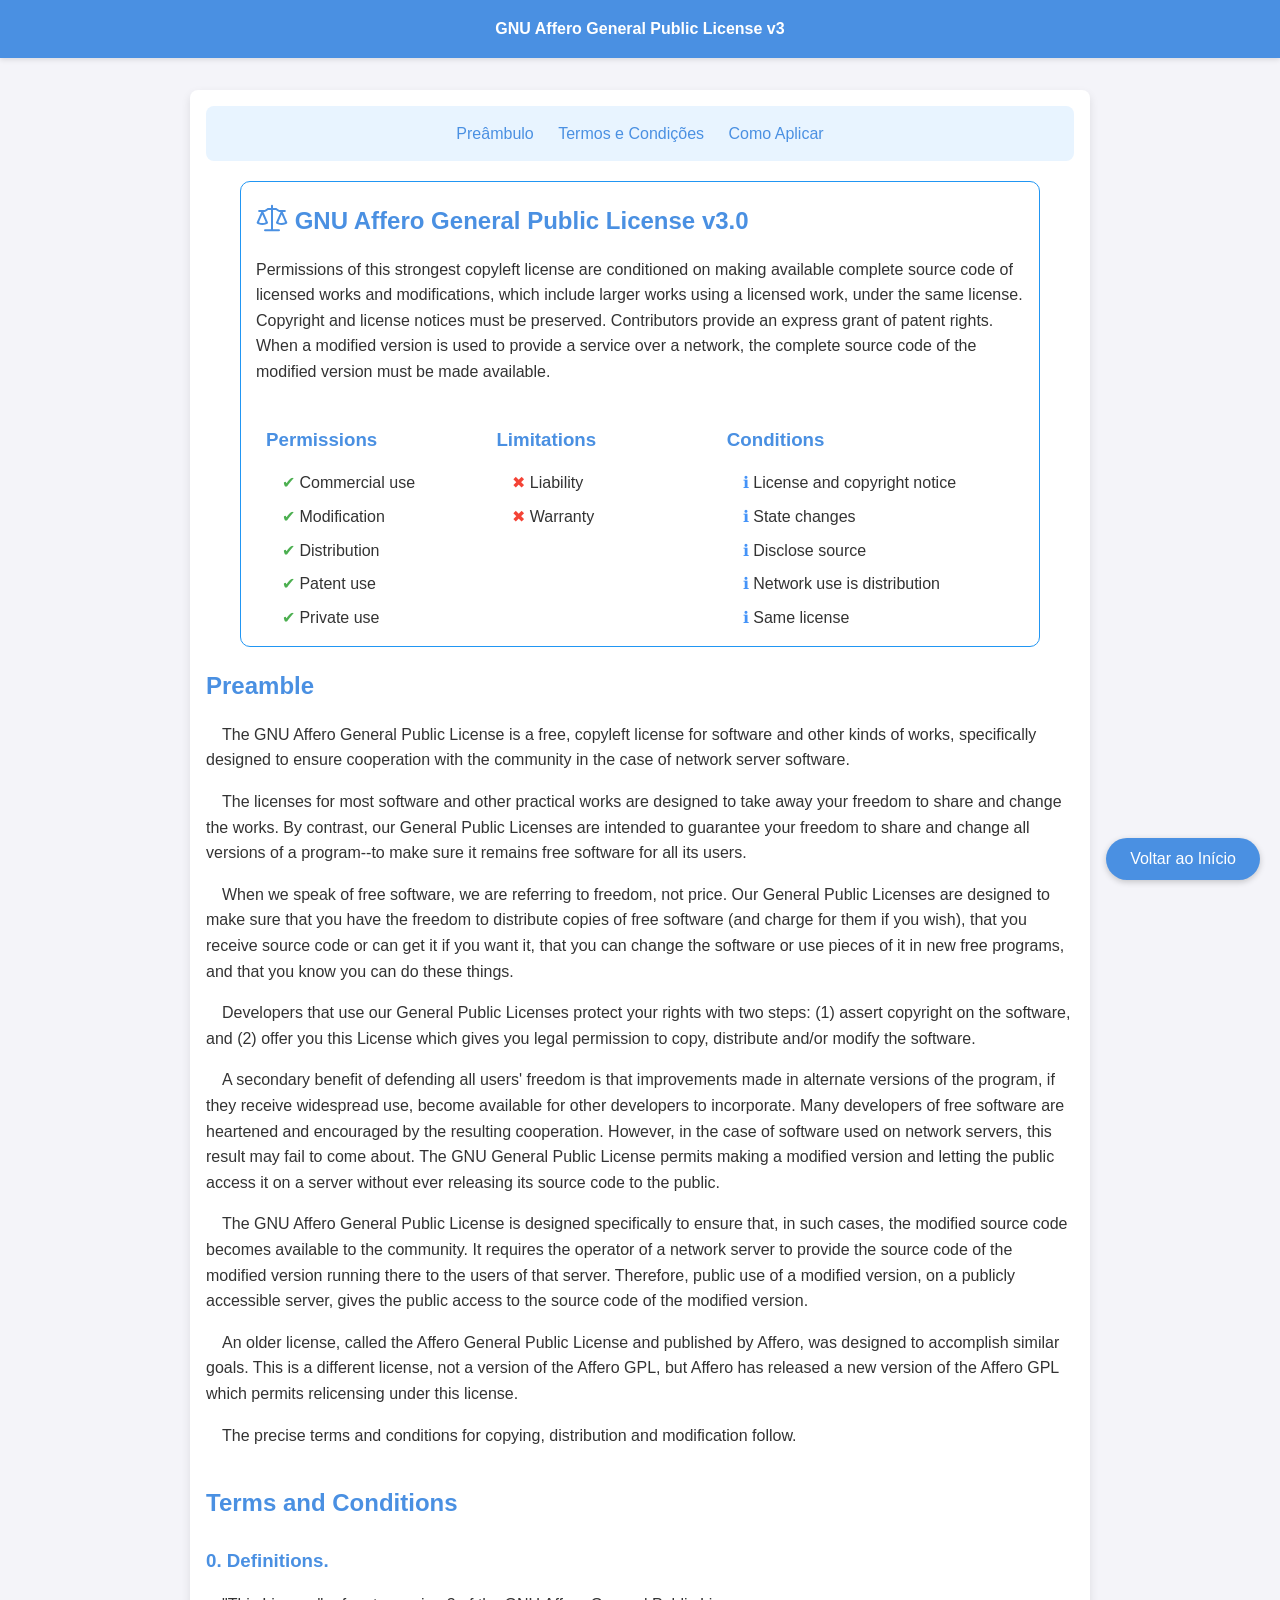
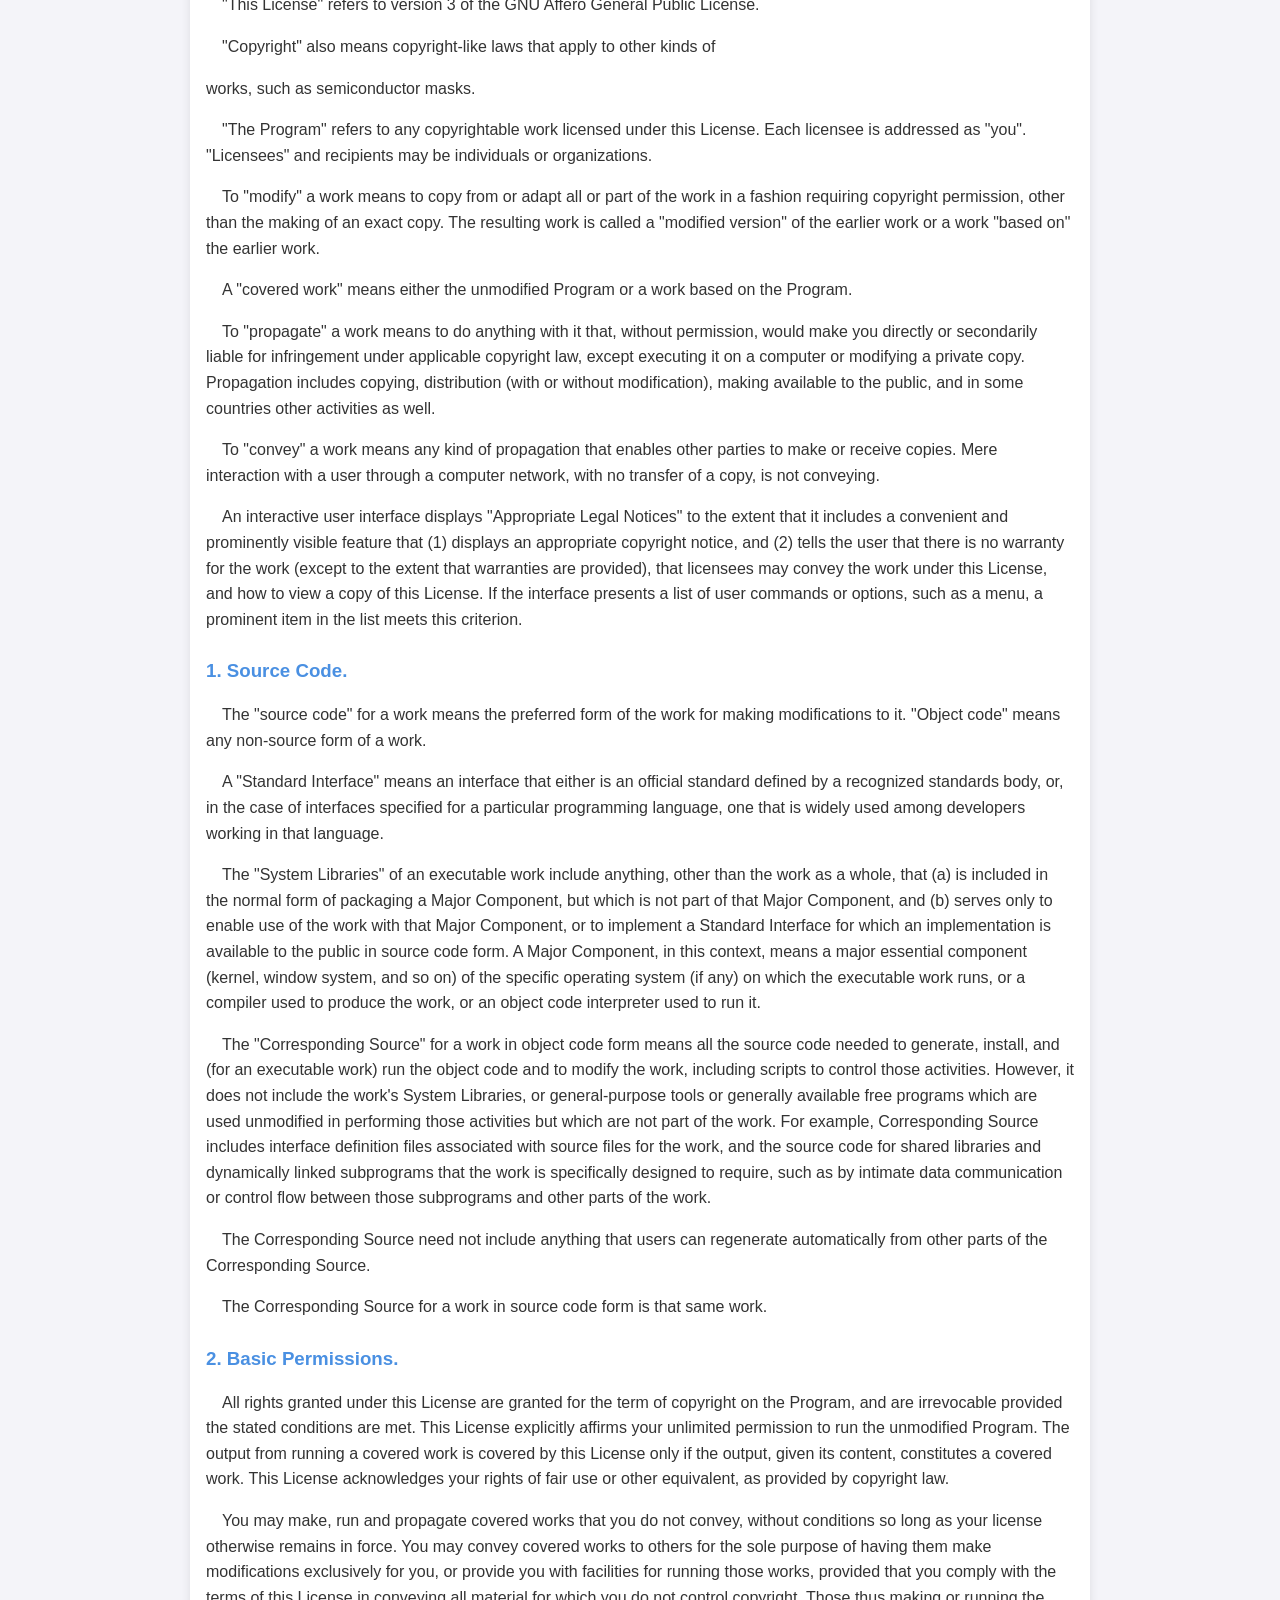
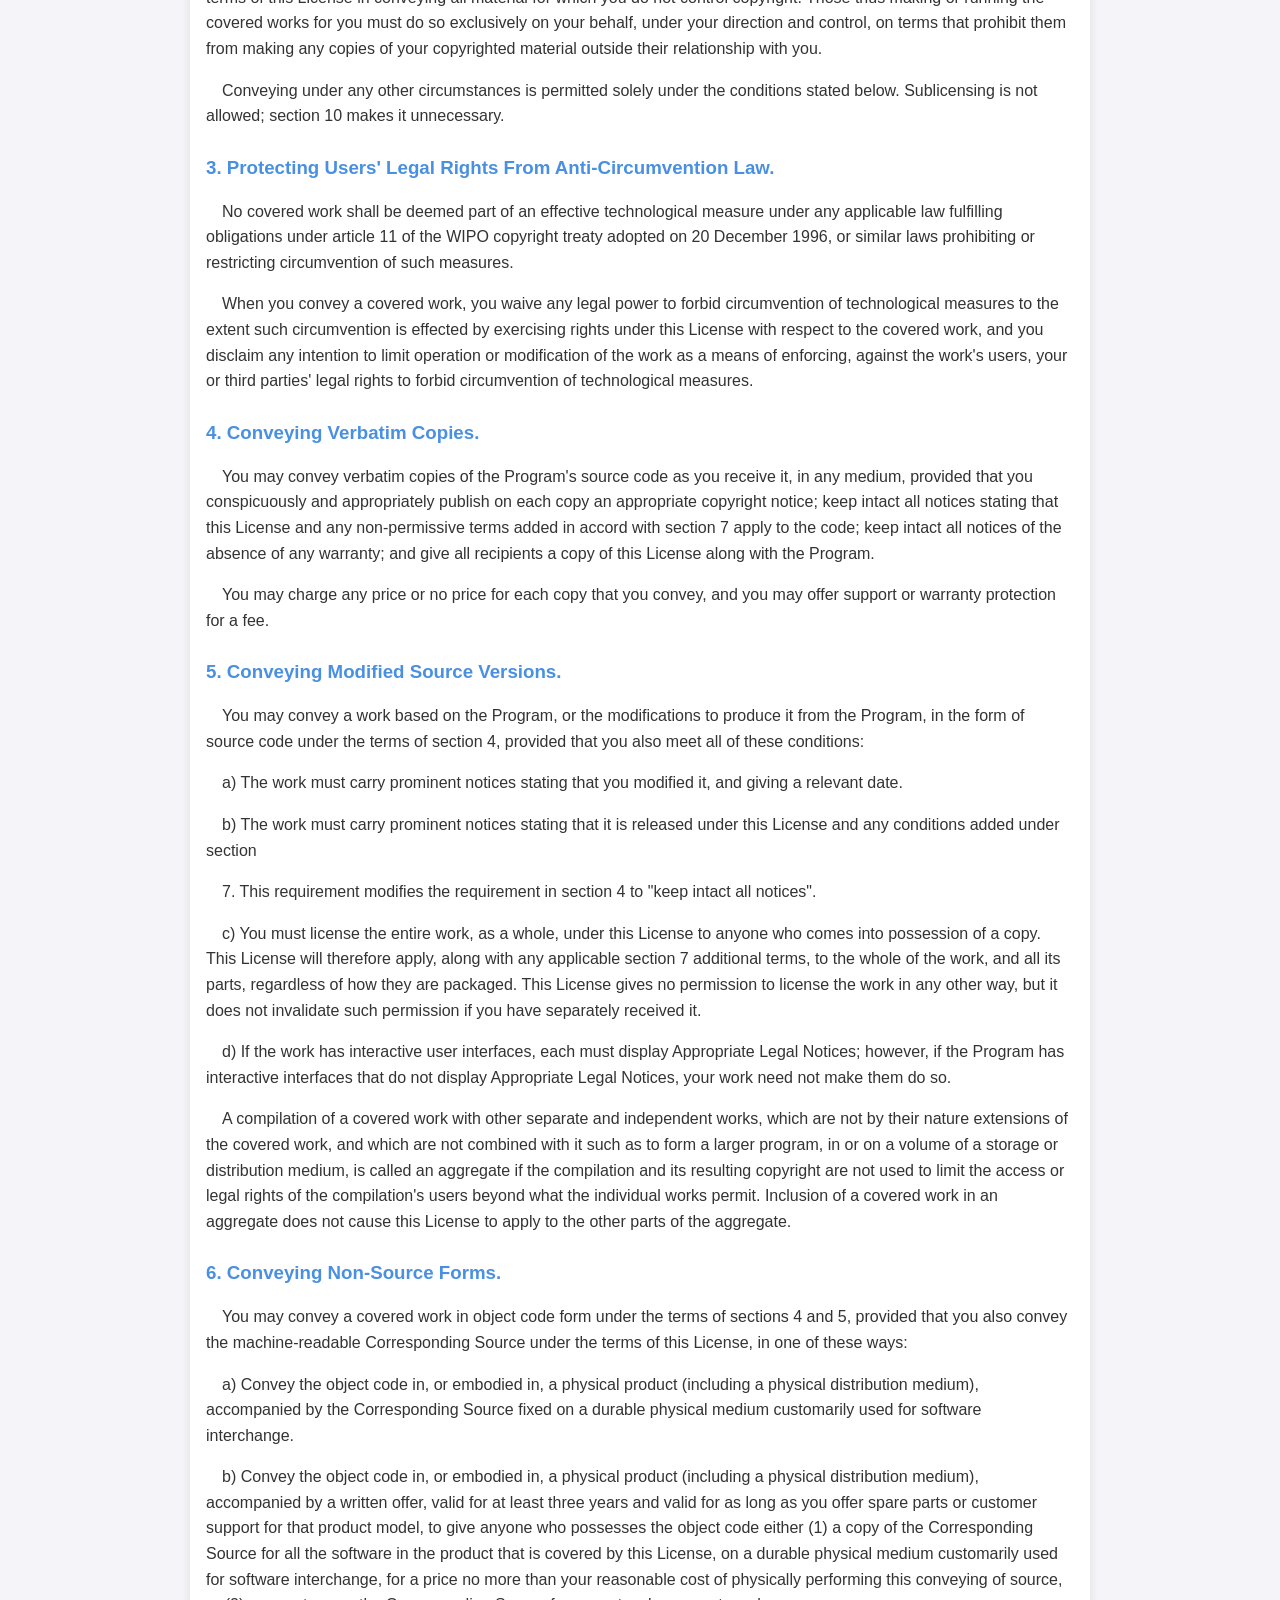
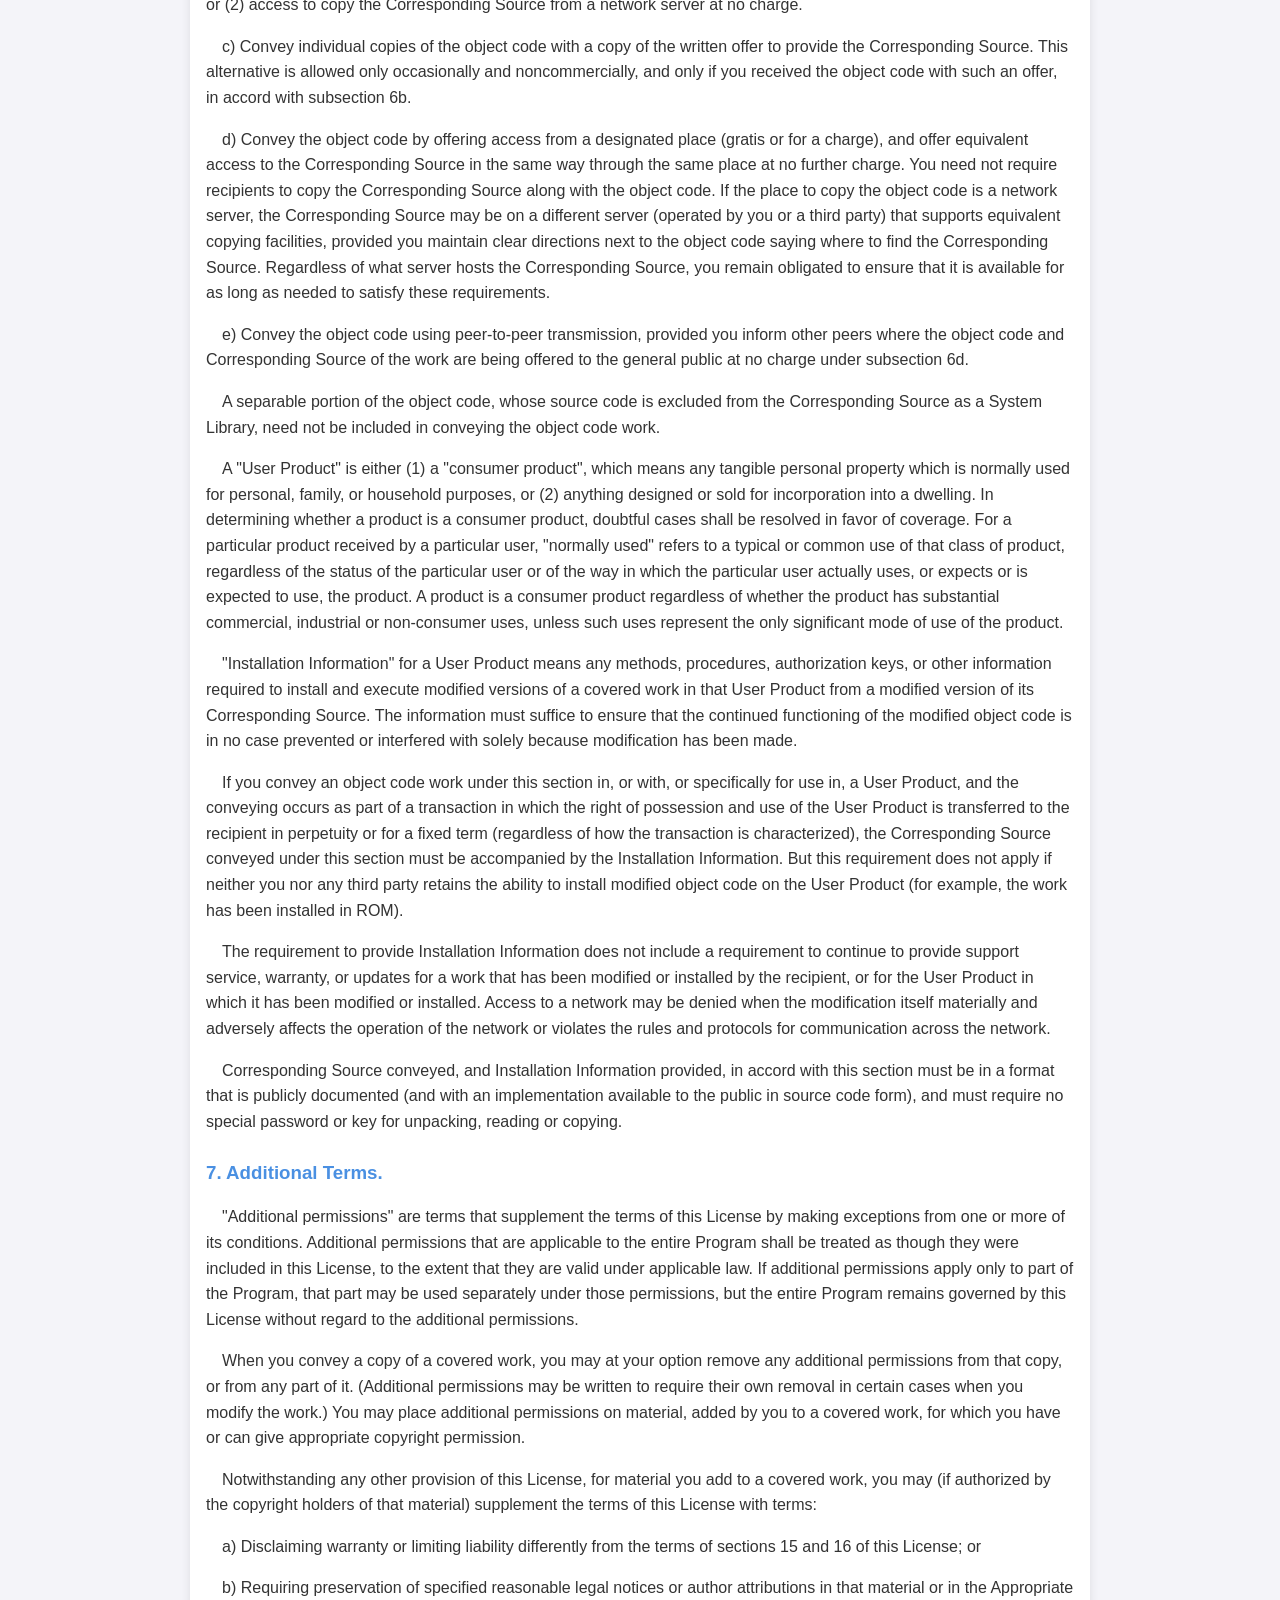
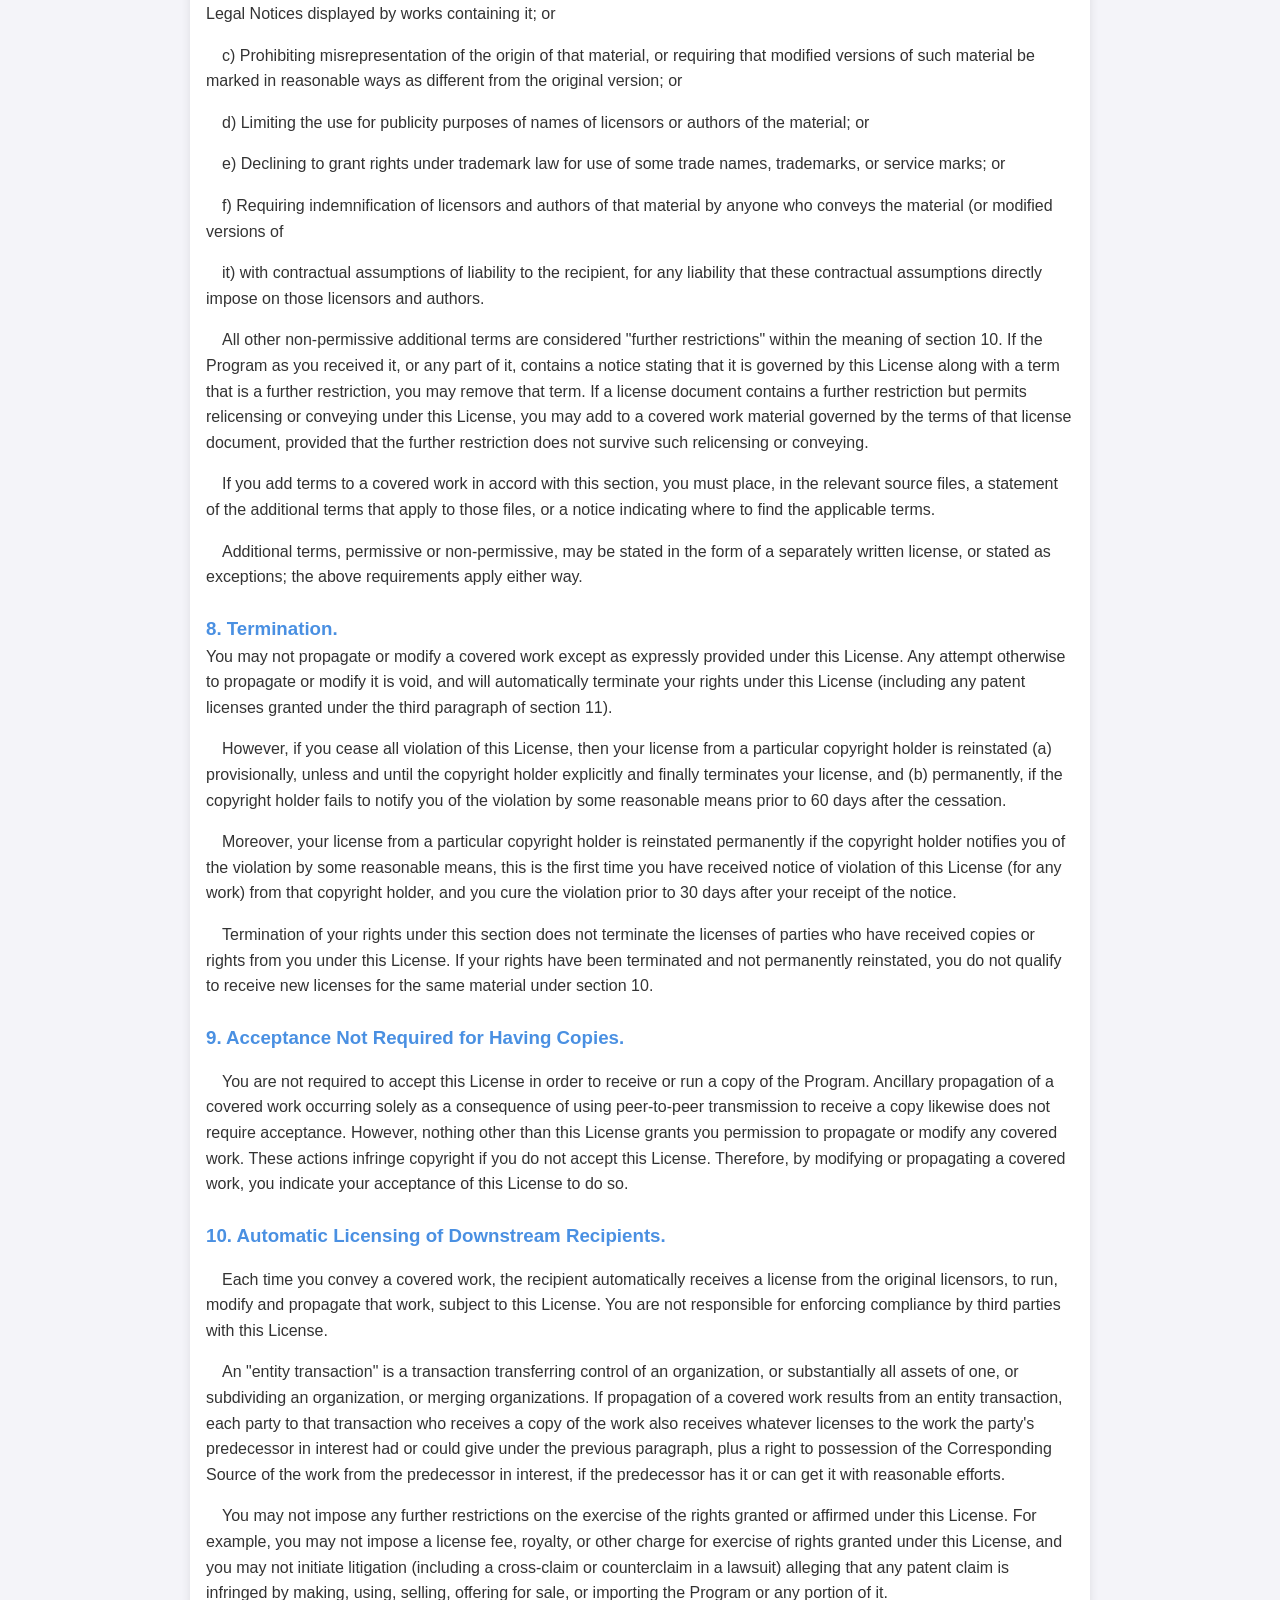
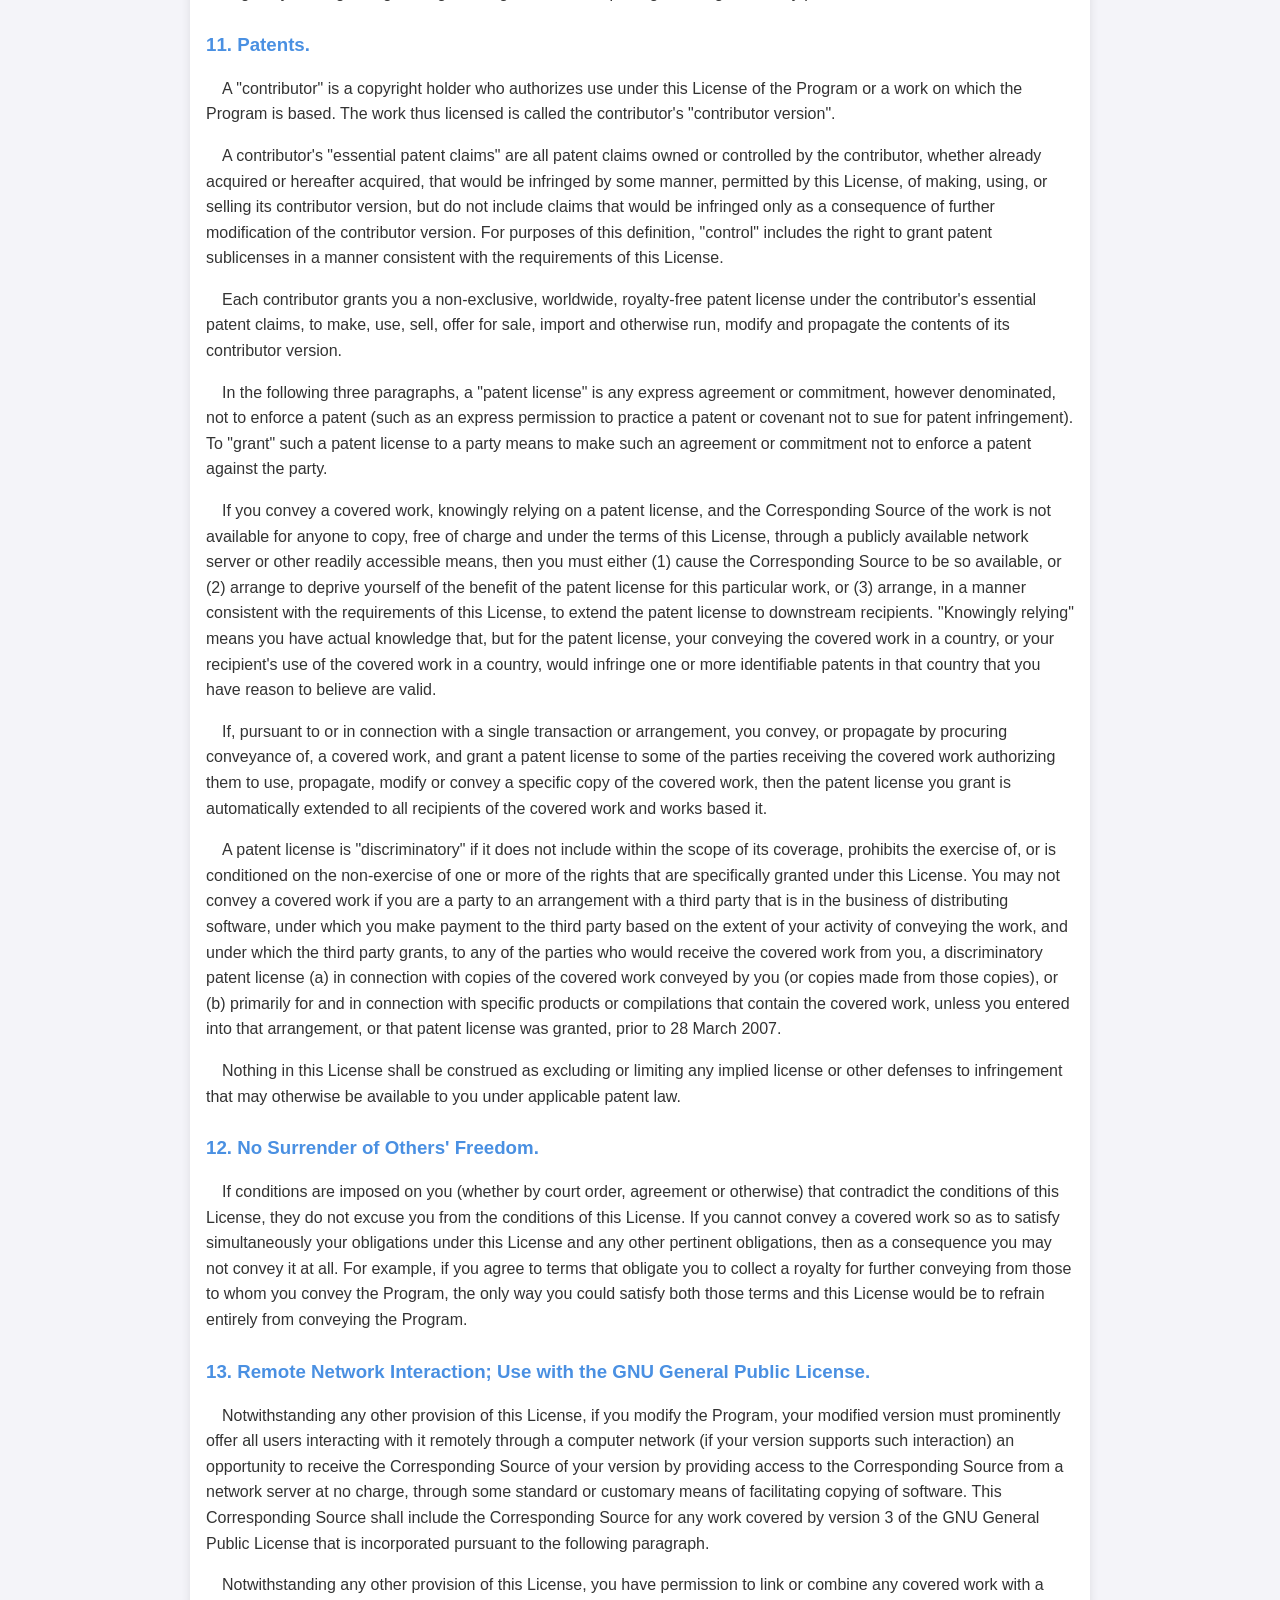
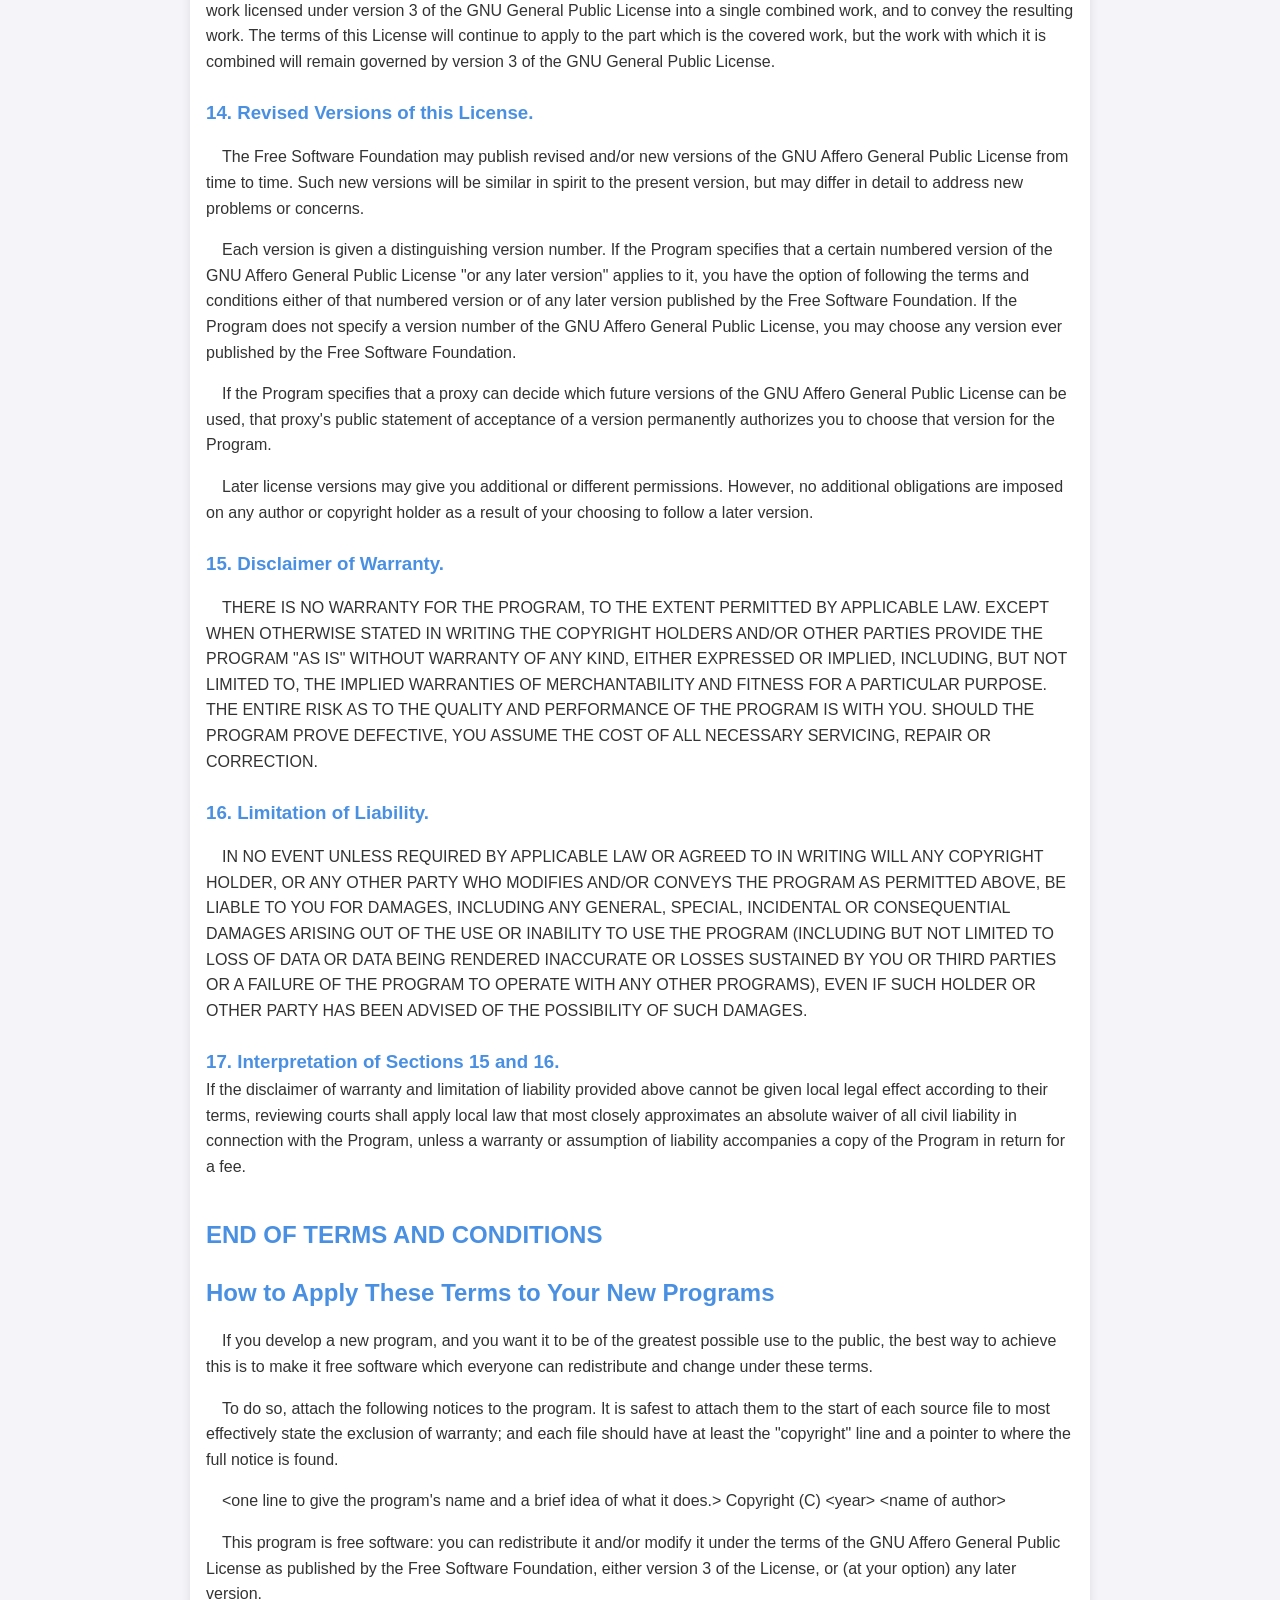
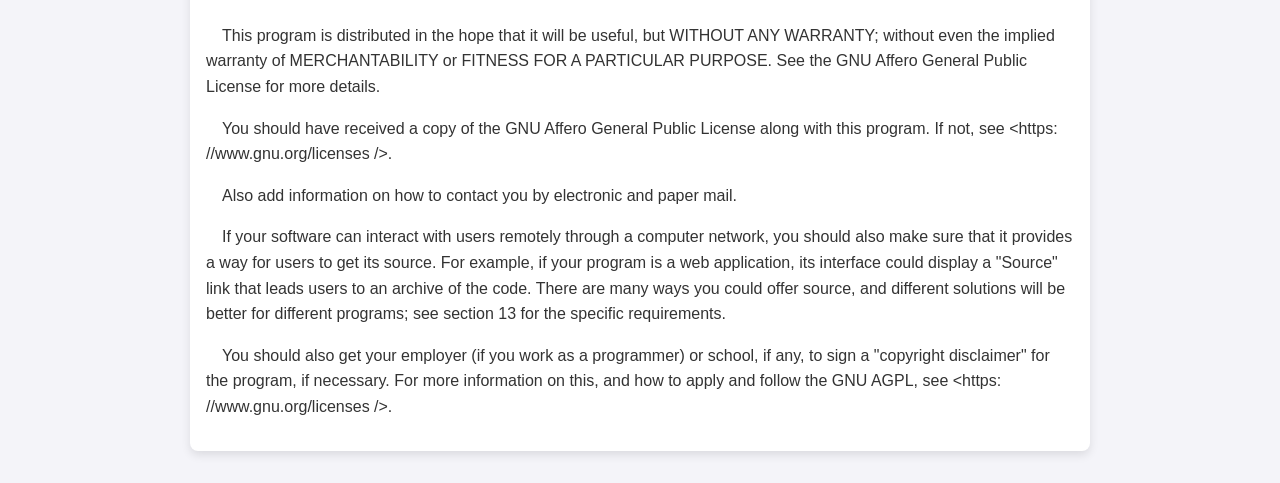
<file: public/licenca-agplv3.html>
<!DOCTYPE html>
<html lang="pt-BR">

<head>
    <meta charset="UTF-8">
    <meta name="viewport" content="width=device-width, initial-scale=1.0">
    <title>GNU AGPL v3 License</title>
    <style>
        * {
            box-sizing: border-box;
            margin: 0;
            padding: 0;
        }

        body {
            font-family: "Segoe UI", Tahoma, Geneva, Verdana, sans-serif;
            line-height: 1.6;
            background-color: #f4f4f9;
            color: #333;
        }

        header {
            background-color: #4a90e2;
            color: white;
            padding: 1rem;
            text-align: center;
            font-size: 1.5rem;
            position: sticky;
            top: 0;
            z-index: 100;
            box-shadow: 0 2px 5px rgba(0, 0, 0, 0.1);
        }

        main {
            max-width: 900px;
            margin: 2rem auto;
            padding: 1rem;
            background-color: white;
            border-radius: 8px;
            box-shadow: 0 4px 10px rgba(0, 0, 0, 0.1);
        }

        h2 {
            color: #4a90e2;
            margin-top: 2rem;
            font-weight: 700;
            padding-top: 70px;
            /* Espaço para não ficar atrás do header fixo */
            margin-top: -50px;
            /* Compensa o padding */
        }

        h3 {
            color: #4a90e2;
            font-weight: 700;
            text-indent: 0;
            margin-top: 1.5rem;
        }

        p {
            text-indent: 16px;
            margin: 1rem 0;
        }

        ul {
            padding-left: 1.5rem;
            margin: 1rem 0;
        }

        li {
            margin-bottom: 0.5rem;
        }

        #topButton {
            position: fixed;
            bottom: 20px;
            right: 20px;
            background-color: #4a90e2;
            color: white;
            border: none;
            border-radius: 50px;
            padding: 0.75rem 1.5rem;
            cursor: pointer;
            font-size: 1rem;
            box-shadow: 0 2px 6px rgba(0, 0, 0, 0.2);
            transition: background-color 0.3s ease, transform 0.2s;
            z-index: 99;
        }

        #topButton:hover {
            background-color: #357abd;
            transform: scale(1.05);
        }

        /* ******************************************* */
        .container {
            padding: 0 15px;
            border-radius: 10px;
            max-width: 800px;
            margin: auto;
            border: 1px solid #2196f3;
        }

        .columns {
            display: flex;
            flex-wrap: wrap;
            justify-content: flex-start;
        }
        .column:nth-child(3) {
            flex: 1;
        }

        .column {
            border-radius: 8px;
            width: 100%;
            text-indent: 16px;
            padding: 0 10px;
        }

        .column ul {
            list-style: none;
            padding: 0;
        }

        .check {
            color: #4caf50;
        }

        .cross {
            color: #f44336;
        }

        .info {
            color: rgb(68, 147, 248);
        }

        /* Índice de navegação simples */
        .quick-nav {
            background-color: #e8f4ff;
            border-radius: 8px;
            padding: 15px;
            margin: 0 0 20px 0;
            text-align: center;
        }

        .quick-nav a:link,
        .quick-nava:visited {
            color: #4a90e2;
            text-decoration: none;
            margin: 0 10px;
            white-space: nowrap;
        }

        .quick-nav a:hover,
        .quick-nav a:active {
            text-decoration: underline;
            color: dodgerblue;
        }


        a:link {
            text-decoration: none;
            color: #000;
        }

        a:visited {
            text-decoration: none;
            color: #000;
        }

        a:hover {
            text-decoration: none;
            color: #000;
        }

        a:active {
            text-decoration: none;
            color: #000;
        }

        /* Media Queries para Responsividade */
        @media screen and (min-width: 768px) {
            .column {
                width: 30%;
            }

            header {
                font-size: 0.5rem;
            }
        }

        @media screen and (max-width: 767px) {
            header {
                padding: 1rem 0.5rem;
                font-size: 0.5rem;
            }

            main {
                margin: 1rem;
                padding: 0.8rem;
            }

            h2 {
                font-size: 1.1rem;
                padding-top: 60px;
                margin-top: -40px;
            }

            h3 {
                margin: 0;
                font-size: 1rem;
            }

            .svg-ico {
                width: 28px;
                height: 28px;
            }

            .container {
                padding: 0 5px;
                padding-bottom: 10px;
            }

            #topButton {
                padding: 0.6rem 1.2rem;
                font-size: 0.7rem;
                bottom: 15px;
                right: 15px;
            }

            .quick-nav {
                display: flex;
                flex-direction: column;
            }

            .quick-nav a {
                margin: 5px 0;
            }

            ul {
                margin: 0;
            }

            li {
                font-size: 0.9rem;
                margin: 0;
            }
        }

        @media screen and (max-width: 480px) {
            body {
                font-size: 14px;
            }

            header {
                font-size: 0.5rem;
                padding: 0.8rem 0.5rem;
            }

            h2 {
                font-size: 0.8rem;
                padding-top: 50px;
                margin-top: -30px;
            }

            h3 {
                font-size: 0.8rem;
            }
            ul {
                margin: 0;
            }

            li {
                font-size: 0.9rem;
                margin: 0 -10px;
            }
            .svg-ico {
                width: 22px;
                height: 22px;
            }

            .container {
                padding: 0 5px;
                padding-bottom: 10px;
            }

            #topButton {
                padding: 0.5rem 1rem;
                font-size: 0.6rem;
            }
        }
    </style>
</head>

<body>
    <header>
        <h1>GNU Affero General Public License v3</h1>
    </header>
    <main>
        <div class="quick-nav">
            <a href="#preamble">Preâmbulo</a>
            <a href="#terms">Termos e Condições</a>
            <a href="#howtoapply">Como Aplicar</a>
        </div>

        <div class="container">
            <h2><svg aria-hidden="true" focusable="false" class="svg-ico octicon octicon-law Octicon-sc-9kayk9-0"
                    viewBox="0 0 24 24" width="32" height="32" fill="currentColor" display="inline-block"
                    overflow="visible" style="vertical-align: text-bottom;">
                    <path
                        d="M12.75 2.75V4.5h1.975c.351 0 .694.106.984.303l1.697 1.154c.041.028.09.043.14.043h4.102a.75.75 0 0 1 0 1.5H20.07l3.366 7.68a.749.749 0 0 1-.23.896c-.1.074-.203.143-.31.206a6.296 6.296 0 0 1-.79.399 7.349 7.349 0 0 1-2.856.569 7.343 7.343 0 0 1-2.855-.568 6.205 6.205 0 0 1-.79-.4 3.205 3.205 0 0 1-.307-.202l-.005-.004a.749.749 0 0 1-.23-.896l3.368-7.68h-.886c-.351 0-.694-.106-.984-.303l-1.697-1.154a.246.246 0 0 0-.14-.043H12.75v14.5h4.487a.75.75 0 0 1 0 1.5H6.763a.75.75 0 0 1 0-1.5h4.487V6H9.275a.249.249 0 0 0-.14.043L7.439 7.197c-.29.197-.633.303-.984.303h-.886l3.368 7.68a.75.75 0 0 1-.209.878c-.08.065-.16.126-.31.223a6.077 6.077 0 0 1-.792.433 6.924 6.924 0 0 1-2.876.62 6.913 6.913 0 0 1-2.876-.62 6.077 6.077 0 0 1-.792-.433 3.483 3.483 0 0 1-.309-.221.762.762 0 0 1-.21-.88L3.93 7.5H2.353a.75.75 0 0 1 0-1.5h4.102c.05 0 .099-.015.141-.043l1.695-1.154c.29-.198.634-.303.985-.303h1.974V2.75a.75.75 0 0 1 1.5 0ZM2.193 15.198a5.414 5.414 0 0 0 2.557.635 5.414 5.414 0 0 0 2.557-.635L4.75 9.368Zm14.51-.024c.082.04.174.083.275.126.53.223 1.305.45 2.272.45a5.847 5.847 0 0 0 2.547-.576L19.25 9.367Z">
                    </path>
                </svg> GNU Affero General Public License v3.0</h2>
            <p style="text-indent: 0;">Permissions of this strongest copyleft license are conditioned on making
                available complete source code of licensed works and modifications, which include larger works using a
                licensed work, under the same license. Copyright and license notices must be preserved. Contributors
                provide an express grant of patent rights. When a modified version is used to provide a service over a
                network, the complete source code of the modified version must be made available.</p>

            <div class="columns">
                <div class="column">
                    <h3>Permissions</h3>
                    <ul>
                        <li><span class="check">✔</span> Commercial use</li>
                        <li><span class="check">✔</span> Modification</li>
                        <li><span class="check">✔</span> Distribution</li>
                        <li><span class="check">✔</span> Patent use</li>
                        <li><span class="check">✔</span> Private use</li>
                    </ul>
                </div>
                <div class="column">
                    <h3>Limitations</h3>
                    <ul>
                        <li><span class="cross">✖</span> Liability</li>
                        <li><span class="cross">✖</span> Warranty</li>
                    </ul>
                </div>
                <div class="column">
                    <h3>Conditions</h3>
                    <ul>
                        <li><span class="info">ℹ</span> License and copyright notice</li>
                        <li><span class="info">ℹ</span> State changes</li>
                        <li><span class="info">ℹ</span> Disclose source</li>
                        <li><span class="info">ℹ</span> Network use is distribution</li>
                        <li><span class="info">ℹ</span> Same license</li>
                    </ul>
                </div>
            </div>
        </div>

        <h2 id="preamble">Preamble</h2>
        <p> The GNU Affero General Public License is a free, copyleft license for
            software and other kinds of works, specifically designed to ensure
            cooperation with the community in the case of network server software.</p>
        <p>The licenses for most software and other practical works are designed
            to take away your freedom to share and change the works. By contrast,
            our General Public Licenses are intended to guarantee your freedom to
            share and change all versions of a program--to make sure it remains free
            software for all its users.</p>
        <p>When we speak of free software, we are referring to freedom, not
            price. Our General Public Licenses are designed to make sure that you
            have the freedom to distribute copies of free software (and charge for
            them if you wish), that you receive source code or can get it if you
            want it, that you can change the software or use pieces of it in new
            free programs, and that you know you can do these things.</p>
        <p>Developers that use our General Public Licenses protect your rights
            with two steps: (1) assert copyright on the software, and (2) offer
            you this License which gives you legal permission to copy, distribute
            and/or modify the software.</p>
        <p>A secondary benefit of defending all users' freedom is that
            improvements made in alternate versions of the program, if they
            receive widespread use, become available for other developers to
            incorporate. Many developers of free software are heartened and
            encouraged by the resulting cooperation. However, in the case of
            software used on network servers, this result may fail to come about.
            The GNU General Public License permits making a modified version and
            letting the public access it on a server without ever releasing its
            source code to the public.</p>
        <p> The GNU Affero General Public License is designed specifically to
            ensure that, in such cases, the modified source code becomes available
            to the community. It requires the operator of a network server to
            provide the source code of the modified version running there to the
            users of that server. Therefore, public use of a modified version, on
            a publicly accessible server, gives the public access to the source
            code of the modified version.</p>
        <p>An older license, called the Affero General Public License and
            published by Affero, was designed to accomplish similar goals. This is
            a different license, not a version of the Affero GPL, but Affero has
            released a new version of the Affero GPL which permits relicensing under
            this license.</p>
        <p>The precise terms and conditions for copying, distribution and
            modification follow.</p>

        <h2 id="terms">Terms and Conditions</h2>
        <h3>0. Definitions.</h3>

        <p>"This License" refers to version 3 of the GNU Affero General Public License.</p>

        <p>"Copyright" also means copyright-like laws that apply to other kinds of</p>
        works, such as semiconductor masks.
        <p>
            "The Program" refers to any copyrightable work licensed under this
            License. Each licensee is addressed as "you". "Licensees" and
            recipients may be individuals or organizations.</p>

        <p>To "modify" a work means to copy from or adapt all or part of the work
            in a fashion requiring copyright permission, other than the making of an
            exact copy. The resulting work is called a "modified version" of the
            earlier work or a work "based on" the earlier work.</p>

        <p>A "covered work" means either the unmodified Program or a work based
            on the Program.</p>

        <p>To "propagate" a work means to do anything with it that, without
            permission, would make you directly or secondarily liable for
            infringement under applicable copyright law, except executing it on a
            computer or modifying a private copy. Propagation includes copying,
            distribution (with or without modification), making available to the
            public, and in some countries other activities as well.</p>

        <p>To "convey" a work means any kind of propagation that enables other
            parties to make or receive copies. Mere interaction with a user through
            a computer network, with no transfer of a copy, is not conveying.</p>

        <p>An interactive user interface displays "Appropriate Legal Notices"
            to the extent that it includes a convenient and prominently visible
            feature that (1) displays an appropriate copyright notice, and (2)
            tells the user that there is no warranty for the work (except to the
            extent that warranties are provided), that licensees may convey the
            work under this License, and how to view a copy of this License. If
            the interface presents a list of user commands or options, such as a
            menu, a prominent item in the list meets this criterion.</p>

        <h3>1. Source Code.</h3>

        <p>The "source code" for a work means the preferred form of the work
            for making modifications to it. "Object code" means any non-source
            form of a work.</p>

        <p>A "Standard Interface" means an interface that either is an official
            standard defined by a recognized standards body, or, in the case of
            interfaces specified for a particular programming language, one that
            is widely used among developers working in that language.</p>

        <p>The "System Libraries" of an executable work include anything, other
            than the work as a whole, that (a) is included in the normal form of
            packaging a Major Component, but which is not part of that Major
            Component, and (b) serves only to enable use of the work with that
            Major Component, or to implement a Standard Interface for which an
            implementation is available to the public in source code form. A
            Major Component, in this context, means a major essential component
            (kernel, window system, and so on) of the specific operating system
            (if any) on which the executable work runs, or a compiler used to
            produce the work, or an object code interpreter used to run it.</p>

        <p>The "Corresponding Source" for a work in object code form means all
            the source code needed to generate, install, and (for an executable
            work) run the object code and to modify the work, including scripts to
            control those activities. However, it does not include the work's
            System Libraries, or general-purpose tools or generally available free
            programs which are used unmodified in performing those activities but
            which are not part of the work. For example, Corresponding Source
            includes interface definition files associated with source files for
            the work, and the source code for shared libraries and dynamically
            linked subprograms that the work is specifically designed to require,
            such as by intimate data communication or control flow between those
            subprograms and other parts of the work.</p>

        <p>The Corresponding Source need not include anything that users
            can regenerate automatically from other parts of the Corresponding
            Source.</p>

        <p>The Corresponding Source for a work in source code form is that
            same work.</p>

        <h3>2. Basic Permissions.</h3>

        <p>All rights granted under this License are granted for the term of
            copyright on the Program, and are irrevocable provided the stated
            conditions are met. This License explicitly affirms your unlimited
            permission to run the unmodified Program. The output from running a
            covered work is covered by this License only if the output, given its
            content, constitutes a covered work. This License acknowledges your
            rights of fair use or other equivalent, as provided by copyright law.</p>

        <p>You may make, run and propagate covered works that you do not
            convey, without conditions so long as your license otherwise remains
            in force. You may convey covered works to others for the sole purpose
            of having them make modifications exclusively for you, or provide you
            with facilities for running those works, provided that you comply with
            the terms of this License in conveying all material for which you do
            not control copyright. Those thus making or running the covered works
            for you must do so exclusively on your behalf, under your direction
            and control, on terms that prohibit them from making any copies of
            your copyrighted material outside their relationship with you.</p>

        <p>Conveying under any other circumstances is permitted solely under
            the conditions stated below. Sublicensing is not allowed; section 10
            makes it unnecessary.</p>

        <h3>3. Protecting Users' Legal Rights From Anti-Circumvention Law.</h3>

        <p>No covered work shall be deemed part of an effective technological
            measure under any applicable law fulfilling obligations under article
            11 of the WIPO copyright treaty adopted on 20 December 1996, or
            similar laws prohibiting or restricting circumvention of such
            measures.</p>

        <p>When you convey a covered work, you waive any legal power to forbid
            circumvention of technological measures to the extent such circumvention
            is effected by exercising rights under this License with respect to
            the covered work, and you disclaim any intention to limit operation or
            modification of the work as a means of enforcing, against the work's
            users, your or third parties' legal rights to forbid circumvention of
            technological measures.</p>

        <h3>4. Conveying Verbatim Copies.</h3>

        <p>You may convey verbatim copies of the Program's source code as you
            receive it, in any medium, provided that you conspicuously and
            appropriately publish on each copy an appropriate copyright notice;
            keep intact all notices stating that this License and any
            non-permissive terms added in accord with section 7 apply to the code;
            keep intact all notices of the absence of any warranty; and give all
            recipients a copy of this License along with the Program.</p>

        <p>You may charge any price or no price for each copy that you convey,
            and you may offer support or warranty protection for a fee.</p>

        <h3>5. Conveying Modified Source Versions.</h3>

        <p>You may convey a work based on the Program, or the modifications to
            produce it from the Program, in the form of source code under the
            terms of section 4, provided that you also meet all of these conditions:</p>

        <p>a) The work must carry prominent notices stating that you modified
            it, and giving a relevant date.</p>

        <p>b) The work must carry prominent notices stating that it is
            released under this License and any conditions added under section
        <p>7. This requirement modifies the requirement in section 4 to
            "keep intact all notices".</p>

        <p>c) You must license the entire work, as a whole, under this
            License to anyone who comes into possession of a copy. This
            License will therefore apply, along with any applicable section 7
            additional terms, to the whole of the work, and all its parts,
            regardless of how they are packaged. This License gives no
            permission to license the work in any other way, but it does not
            invalidate such permission if you have separately received it.</p>

        <p>d) If the work has interactive user interfaces, each must display
            Appropriate Legal Notices; however, if the Program has interactive
            interfaces that do not display Appropriate Legal Notices, your
            work need not make them do so.</p>

        <p>A compilation of a covered work with other separate and independent
            works, which are not by their nature extensions of the covered work,
            and which are not combined with it such as to form a larger program,
            in or on a volume of a storage or distribution medium, is called an
            aggregate if the compilation and its resulting copyright are not
            used to limit the access or legal rights of the compilation's users
            beyond what the individual works permit. Inclusion of a covered work
            in an aggregate does not cause this License to apply to the other
            parts of the aggregate.</p>

        <h3>6. Conveying Non-Source Forms.</h3>

        <p>You may convey a covered work in object code form under the terms
            of sections 4 and 5, provided that you also convey the
            machine-readable Corresponding Source under the terms of this License,
            in one of these ways:</p>

        <p>a) Convey the object code in, or embodied in, a physical product
            (including a physical distribution medium), accompanied by the
            Corresponding Source fixed on a durable physical medium
            customarily used for software interchange.</p>

        <p>b) Convey the object code in, or embodied in, a physical product
            (including a physical distribution medium), accompanied by a
            written offer, valid for at least three years and valid for as
            long as you offer spare parts or customer support for that product
            model, to give anyone who possesses the object code either (1) a
            copy of the Corresponding Source for all the software in the
            product that is covered by this License, on a durable physical
            medium customarily used for software interchange, for a price no
            more than your reasonable cost of physically performing this
            conveying of source, or (2) access to copy the
            Corresponding Source from a network server at no charge.</p>

        <p>c) Convey individual copies of the object code with a copy of the
            written offer to provide the Corresponding Source. This
            alternative is allowed only occasionally and noncommercially, and
            only if you received the object code with such an offer, in accord
            with subsection 6b.</p>

        <p>d) Convey the object code by offering access from a designated
            place (gratis or for a charge), and offer equivalent access to the
            Corresponding Source in the same way through the same place at no
            further charge. You need not require recipients to copy the
            Corresponding Source along with the object code. If the place to
            copy the object code is a network server, the Corresponding Source
            may be on a different server (operated by you or a third party)
            that supports equivalent copying facilities, provided you maintain
            clear directions next to the object code saying where to find the
            Corresponding Source. Regardless of what server hosts the
            Corresponding Source, you remain obligated to ensure that it is
            available for as long as needed to satisfy these requirements.</p>

        <p>e) Convey the object code using peer-to-peer transmission, provided
            you inform other peers where the object code and Corresponding
            Source of the work are being offered to the general public at no
            charge under subsection 6d.</p>

        <p>A separable portion of the object code, whose source code is excluded
            from the Corresponding Source as a System Library, need not be
            included in conveying the object code work.</p>

        <p>A "User Product" is either (1) a "consumer product", which means any
            tangible personal property which is normally used for personal, family,
            or household purposes, or (2) anything designed or sold for incorporation
            into a dwelling. In determining whether a product is a consumer product,
            doubtful cases shall be resolved in favor of coverage. For a particular
            product received by a particular user, "normally used" refers to a
            typical or common use of that class of product, regardless of the status
            of the particular user or of the way in which the particular user
            actually uses, or expects or is expected to use, the product. A product
            is a consumer product regardless of whether the product has substantial
            commercial, industrial or non-consumer uses, unless such uses represent
            the only significant mode of use of the product.</p>

        <p>"Installation Information" for a User Product means any methods,
            procedures, authorization keys, or other information required to install
            and execute modified versions of a covered work in that User Product from
            a modified version of its Corresponding Source. The information must
            suffice to ensure that the continued functioning of the modified object
            code is in no case prevented or interfered with solely because
            modification has been made.</p>

        <p>If you convey an object code work under this section in, or with, or
            specifically for use in, a User Product, and the conveying occurs as
            part of a transaction in which the right of possession and use of the
            User Product is transferred to the recipient in perpetuity or for a
            fixed term (regardless of how the transaction is characterized), the
            Corresponding Source conveyed under this section must be accompanied
            by the Installation Information. But this requirement does not apply
            if neither you nor any third party retains the ability to install
            modified object code on the User Product (for example, the work has
            been installed in ROM).</p>

        <p>The requirement to provide Installation Information does not include a
            requirement to continue to provide support service, warranty, or updates
            for a work that has been modified or installed by the recipient, or for
            the User Product in which it has been modified or installed. Access to a
            network may be denied when the modification itself materially and
            adversely affects the operation of the network or violates the rules and
            protocols for communication across the network.</p>

        <p>Corresponding Source conveyed, and Installation Information provided,
            in accord with this section must be in a format that is publicly
            documented (and with an implementation available to the public in
            source code form), and must require no special password or key for
            unpacking, reading or copying.</p>

        <h3>7. Additional Terms.</h3>

        <p>"Additional permissions" are terms that supplement the terms of this
            License by making exceptions from one or more of its conditions.
            Additional permissions that are applicable to the entire Program shall
            be treated as though they were included in this License, to the extent
            that they are valid under applicable law. If additional permissions
            apply only to part of the Program, that part may be used separately
            under those permissions, but the entire Program remains governed by
            this License without regard to the additional permissions.</p>

        <p>When you convey a copy of a covered work, you may at your option
            remove any additional permissions from that copy, or from any part of
            it. (Additional permissions may be written to require their own
            removal in certain cases when you modify the work.) You may place
            additional permissions on material, added by you to a covered work,
            for which you have or can give appropriate copyright permission.</p>

        <p>Notwithstanding any other provision of this License, for material you
            add to a covered work, you may (if authorized by the copyright holders of
            that material) supplement the terms of this License with terms:</p>

        <p>a) Disclaiming warranty or limiting liability differently from the
            terms of sections 15 and 16 of this License; or</p>

        <p>b) Requiring preservation of specified reasonable legal notices or
            author attributions in that material or in the Appropriate Legal
            Notices displayed by works containing it; or</p>

        <p>c) Prohibiting misrepresentation of the origin of that material, or
            requiring that modified versions of such material be marked in
            reasonable ways as different from the original version; or</p>

        <p>d) Limiting the use for publicity purposes of names of licensors or
            authors of the material; or</p>

        <p>e) Declining to grant rights under trademark law for use of some
            trade names, trademarks, or service marks; or</p>

        <p>f) Requiring indemnification of licensors and authors of that
            material by anyone who conveys the material (or modified versions of
        <p>it) with contractual assumptions of liability to the recipient, for
            any liability that these contractual assumptions directly impose on
            those licensors and authors.</p>

        <p>All other non-permissive additional terms are considered "further
            restrictions" within the meaning of section 10. If the Program as you
            received it, or any part of it, contains a notice stating that it is
            governed by this License along with a term that is a further
            restriction, you may remove that term. If a license document contains
            a further restriction but permits relicensing or conveying under this
            License, you may add to a covered work material governed by the terms
            of that license document, provided that the further restriction does
            not survive such relicensing or conveying.</p>

        <p>If you add terms to a covered work in accord with this section, you
            must place, in the relevant source files, a statement of the
            additional terms that apply to those files, or a notice indicating
            where to find the applicable terms.</p>

        <p>Additional terms, permissive or non-permissive, may be stated in the
            form of a separately written license, or stated as exceptions;
            the above requirements apply either way.</p>

        <h3>8. Termination.</h3>

        You may not propagate or modify a covered work except as expressly
        provided under this License. Any attempt otherwise to propagate or
        modify it is void, and will automatically terminate your rights under
        this License (including any patent licenses granted under the third
        paragraph of section 11).</p>

        <p>However, if you cease all violation of this License, then your
            license from a particular copyright holder is reinstated (a)
            provisionally, unless and until the copyright holder explicitly and
            finally terminates your license, and (b) permanently, if the copyright
            holder fails to notify you of the violation by some reasonable means
            prior to 60 days after the cessation.</p>

        <p>Moreover, your license from a particular copyright holder is
            reinstated permanently if the copyright holder notifies you of the
            violation by some reasonable means, this is the first time you have
            received notice of violation of this License (for any work) from that
            copyright holder, and you cure the violation prior to 30 days after
            your receipt of the notice.</p>

        <p>Termination of your rights under this section does not terminate the
            licenses of parties who have received copies or rights from you under
            this License. If your rights have been terminated and not permanently
            reinstated, you do not qualify to receive new licenses for the same
            material under section 10.</p>

        <h3>9. Acceptance Not Required for Having Copies.</h3>

        <p>You are not required to accept this License in order to receive or
            run a copy of the Program. Ancillary propagation of a covered work
            occurring solely as a consequence of using peer-to-peer transmission
            to receive a copy likewise does not require acceptance. However,
            nothing other than this License grants you permission to propagate or
            modify any covered work. These actions infringe copyright if you do
            not accept this License. Therefore, by modifying or propagating a
            covered work, you indicate your acceptance of this License to do so.</p>

        <h3>10. Automatic Licensing of Downstream Recipients.</h3>

        <p>Each time you convey a covered work, the recipient automatically
            receives a license from the original licensors, to run, modify and
            propagate that work, subject to this License. You are not responsible
            for enforcing compliance by third parties with this License.</p>

        <p>An "entity transaction" is a transaction transferring control of an
            organization, or substantially all assets of one, or subdividing an
            organization, or merging organizations. If propagation of a covered
            work results from an entity transaction, each party to that
            transaction who receives a copy of the work also receives whatever
            licenses to the work the party's predecessor in interest had or could
            give under the previous paragraph, plus a right to possession of the
            Corresponding Source of the work from the predecessor in interest, if
            the predecessor has it or can get it with reasonable efforts.</p>

        <p>You may not impose any further restrictions on the exercise of the
            rights granted or affirmed under this License. For example, you may
            not impose a license fee, royalty, or other charge for exercise of
            rights granted under this License, and you may not initiate litigation
            (including a cross-claim or counterclaim in a lawsuit) alleging that
            any patent claim is infringed by making, using, selling, offering for
            sale, or importing the Program or any portion of it.</p>

        <h3>11. Patents.</h3>

        <p>A "contributor" is a copyright holder who authorizes use under this
            License of the Program or a work on which the Program is based. The
            work thus licensed is called the contributor's "contributor version".</p>

        <p>A contributor's "essential patent claims" are all patent claims
            owned or controlled by the contributor, whether already acquired or
            hereafter acquired, that would be infringed by some manner, permitted
            by this License, of making, using, or selling its contributor version,
            but do not include claims that would be infringed only as a
            consequence of further modification of the contributor version. For
            purposes of this definition, "control" includes the right to grant
            patent sublicenses in a manner consistent with the requirements of
            this License.</p>

        <p>Each contributor grants you a non-exclusive, worldwide, royalty-free
            patent license under the contributor's essential patent claims, to
            make, use, sell, offer for sale, import and otherwise run, modify and
            propagate the contents of its contributor version.</p>

        <p>In the following three paragraphs, a "patent license" is any express
            agreement or commitment, however denominated, not to enforce a patent
            (such as an express permission to practice a patent or covenant not to
            sue for patent infringement). To "grant" such a patent license to a
            party means to make such an agreement or commitment not to enforce a
            patent against the party.</p>

        <p>If you convey a covered work, knowingly relying on a patent license,
            and the Corresponding Source of the work is not available for anyone
            to copy, free of charge and under the terms of this License, through a
            publicly available network server or other readily accessible means,
            then you must either (1) cause the Corresponding Source to be so
            available, or (2) arrange to deprive yourself of the benefit of the
            patent license for this particular work, or (3) arrange, in a manner
            consistent with the requirements of this License, to extend the patent
            license to downstream recipients. "Knowingly relying" means you have
            actual knowledge that, but for the patent license, your conveying the
            covered work in a country, or your recipient's use of the covered work
            in a country, would infringe one or more identifiable patents in that
            country that you have reason to believe are valid.</p>

        <p>If, pursuant to or in connection with a single transaction or
            arrangement, you convey, or propagate by procuring conveyance of, a
            covered work, and grant a patent license to some of the parties
            receiving the covered work authorizing them to use, propagate, modify
            or convey a specific copy of the covered work, then the patent license
            you grant is automatically extended to all recipients of the covered
            work and works based it.</p>

        <p>A patent license is "discriminatory" if it does not include within
            the scope of its coverage, prohibits the exercise of, or is
            conditioned on the non-exercise of one or more of the rights that are
            specifically granted under this License. You may not convey a covered
            work if you are a party to an arrangement with a third party that is
            in the business of distributing software, under which you make payment
            to the third party based on the extent of your activity of conveying
            the work, and under which the third party grants, to any of the
            parties who would receive the covered work from you, a discriminatory
            patent license (a) in connection with copies of the covered work
            conveyed by you (or copies made from those copies), or (b) primarily
            for and in connection with specific products or compilations that
            contain the covered work, unless you entered into that arrangement,
            or that patent license was granted, prior to 28 March 2007.</p>

        <p>Nothing in this License shall be construed as excluding or limiting
            any implied license or other defenses to infringement that may
            otherwise be available to you under applicable patent law.</p>

        <h3>12. No Surrender of Others' Freedom.</h3>

        <p>If conditions are imposed on you (whether by court order, agreement or
            otherwise) that contradict the conditions of this License, they do not
            excuse you from the conditions of this License. If you cannot convey a
            covered work so as to satisfy simultaneously your obligations under this
            License and any other pertinent obligations, then as a consequence you may
            not convey it at all. For example, if you agree to terms that obligate you
            to collect a royalty for further conveying from those to whom you convey
            the Program, the only way you could satisfy both those terms and this
            License would be to refrain entirely from conveying the Program.</p>

        <h3>13. Remote Network Interaction; Use with the GNU General Public License.</h3>

        <p>Notwithstanding any other provision of this License, if you modify the
            Program, your modified version must prominently offer all users
            interacting with it remotely through a computer network (if your version
            supports such interaction) an opportunity to receive the Corresponding
            Source of your version by providing access to the Corresponding Source
            from a network server at no charge, through some standard or customary
            means of facilitating copying of software. This Corresponding Source
            shall include the Corresponding Source for any work covered by version 3
            of the GNU General Public License that is incorporated pursuant to the
            following paragraph.</p>

        <p>Notwithstanding any other provision of this License, you have
            permission to link or combine any covered work with a work licensed
            under version 3 of the GNU General Public License into a single
            combined work, and to convey the resulting work. The terms of this
            License will continue to apply to the part which is the covered work,
            but the work with which it is combined will remain governed by version
            3 of the GNU General Public License.</p>

        <h3>14. Revised Versions of this License.</h3>

        <p>The Free Software Foundation may publish revised and/or new versions of
            the GNU Affero General Public License from time to time. Such new versions
            will be similar in spirit to the present version, but may differ in detail to
            address new problems or concerns.</p>

        <p>Each version is given a distinguishing version number. If the
            Program specifies that a certain numbered version of the GNU Affero General
            Public License "or any later version" applies to it, you have the
            option of following the terms and conditions either of that numbered
            version or of any later version published by the Free Software
            Foundation. If the Program does not specify a version number of the
            GNU Affero General Public License, you may choose any version ever published
            by the Free Software Foundation.</p>

        <p>If the Program specifies that a proxy can decide which future
            versions of the GNU Affero General Public License can be used, that proxy's
            public statement of acceptance of a version permanently authorizes you
            to choose that version for the Program.</p>

        <p>Later license versions may give you additional or different
            permissions. However, no additional obligations are imposed on any
            author or copyright holder as a result of your choosing to follow a
            later version.</p>

        <h3>15. Disclaimer of Warranty.</h3>

        <p>THERE IS NO WARRANTY FOR THE PROGRAM, TO THE EXTENT PERMITTED BY
            APPLICABLE LAW. EXCEPT WHEN OTHERWISE STATED IN WRITING THE COPYRIGHT
            HOLDERS AND/OR OTHER PARTIES PROVIDE THE PROGRAM "AS IS" WITHOUT WARRANTY
            OF ANY KIND, EITHER EXPRESSED OR IMPLIED, INCLUDING, BUT NOT LIMITED TO,
            THE IMPLIED WARRANTIES OF MERCHANTABILITY AND FITNESS FOR A PARTICULAR
            PURPOSE. THE ENTIRE RISK AS TO THE QUALITY AND PERFORMANCE OF THE PROGRAM
            IS WITH YOU. SHOULD THE PROGRAM PROVE DEFECTIVE, YOU ASSUME THE COST OF
            ALL NECESSARY SERVICING, REPAIR OR CORRECTION.</p>

        <h3>16. Limitation of Liability.</h3>

        <p>IN NO EVENT UNLESS REQUIRED BY APPLICABLE LAW OR AGREED TO IN WRITING
            WILL ANY COPYRIGHT HOLDER, OR ANY OTHER PARTY WHO MODIFIES AND/OR CONVEYS
            THE PROGRAM AS PERMITTED ABOVE, BE LIABLE TO YOU FOR DAMAGES, INCLUDING ANY
            GENERAL, SPECIAL, INCIDENTAL OR CONSEQUENTIAL DAMAGES ARISING OUT OF THE
            USE OR INABILITY TO USE THE PROGRAM (INCLUDING BUT NOT LIMITED TO LOSS OF
            DATA OR DATA BEING RENDERED INACCURATE OR LOSSES SUSTAINED BY YOU OR THIRD
            PARTIES OR A FAILURE OF THE PROGRAM TO OPERATE WITH ANY OTHER PROGRAMS),
            EVEN IF SUCH HOLDER OR OTHER PARTY HAS BEEN ADVISED OF THE POSSIBILITY OF
            SUCH DAMAGES.</p>

        <h3>17. Interpretation of Sections 15 and 16.</h3>

        If the disclaimer of warranty and limitation of liability provided
        above cannot be given local legal effect according to their terms,
        reviewing courts shall apply local law that most closely approximates
        an absolute waiver of all civil liability in connection with the
        Program, unless a warranty or assumption of liability accompanies a
        copy of the Program in return for a fee.</p>

        <h2>END OF TERMS AND CONDITIONS</h2>

        <h2 id="howtoapply">How to Apply These Terms to Your New Programs</h2>

        <p>If you develop a new program, and you want it to be of the greatest
            possible use to the public, the best way to achieve this is to make it
            free software which everyone can redistribute and change under these terms.</p>

        <p>To do so, attach the following notices to the program. It is safest
            to attach them to the start of each source file to most effectively
            state the exclusion of warranty; and each file should have at least
            the "copyright" line and a pointer to where the full notice is found.</p>

        <p>
            &lt;one line to give the program's name and a brief idea of what it does.>
            Copyright (C) &lt;year&gt;
            &lt;name of author&gt;
        </p>

        <p>This program is free software: you can redistribute it and/or modify
            it under the terms of the GNU Affero General Public License as published
            by the Free Software Foundation, either version 3 of the License, or
            (at your option) any later version.</p>

        <p>This program is distributed in the hope that it will be useful,
            but WITHOUT ANY WARRANTY; without even the implied warranty of
            MERCHANTABILITY or FITNESS FOR A PARTICULAR PURPOSE. See the
            GNU Affero General Public License for more details.</p>

        <p>You should have received a copy of the GNU Affero General Public License
            along with this program. If not, see
            &lt;https: //www.gnu.org/licenses /&gt;.
        </p>

        <p>Also add information on how to contact you by electronic and paper mail.</p>

        <p>If your software can interact with users remotely through a computer
            network, you should also make sure that it provides a way for users to
            get its source. For example, if your program is a web application, its
            interface could display a "Source" link that leads users to an archive
            of the code. There are many ways you could offer source, and different
            solutions will be better for different programs; see section 13 for the
            specific requirements.</p>

        <p>You should also get your employer (if you work as a programmer) or school,
            if any, to sign a "copyright disclaimer" for the program, if necessary.
            For more information on this, and how to apply and follow the GNU AGPL, see
            &lt;https: //www.gnu.org/licenses /&gt;.
        </p>


        <button id="topButton" onclick="window.scrollTo({ top: 0, behavior: 'smooth' });">Voltar ao Início</button>
    </main>

    <script>
        // Scroll suave para as âncoras considerando o header fixo
        document.querySelectorAll('.quick-nav a').forEach(anchor => {
            anchor.addEventListener('click', function (e) {
                e.preventDefault();
                const targetId = this.getAttribute('href');
                const targetElement = document.querySelector(targetId);

                window.scrollTo({
                    top: targetElement.offsetTop - 70,
                    behavior: 'smooth'
                });
            });
        });
    </script>
</body>

</html>
</file>
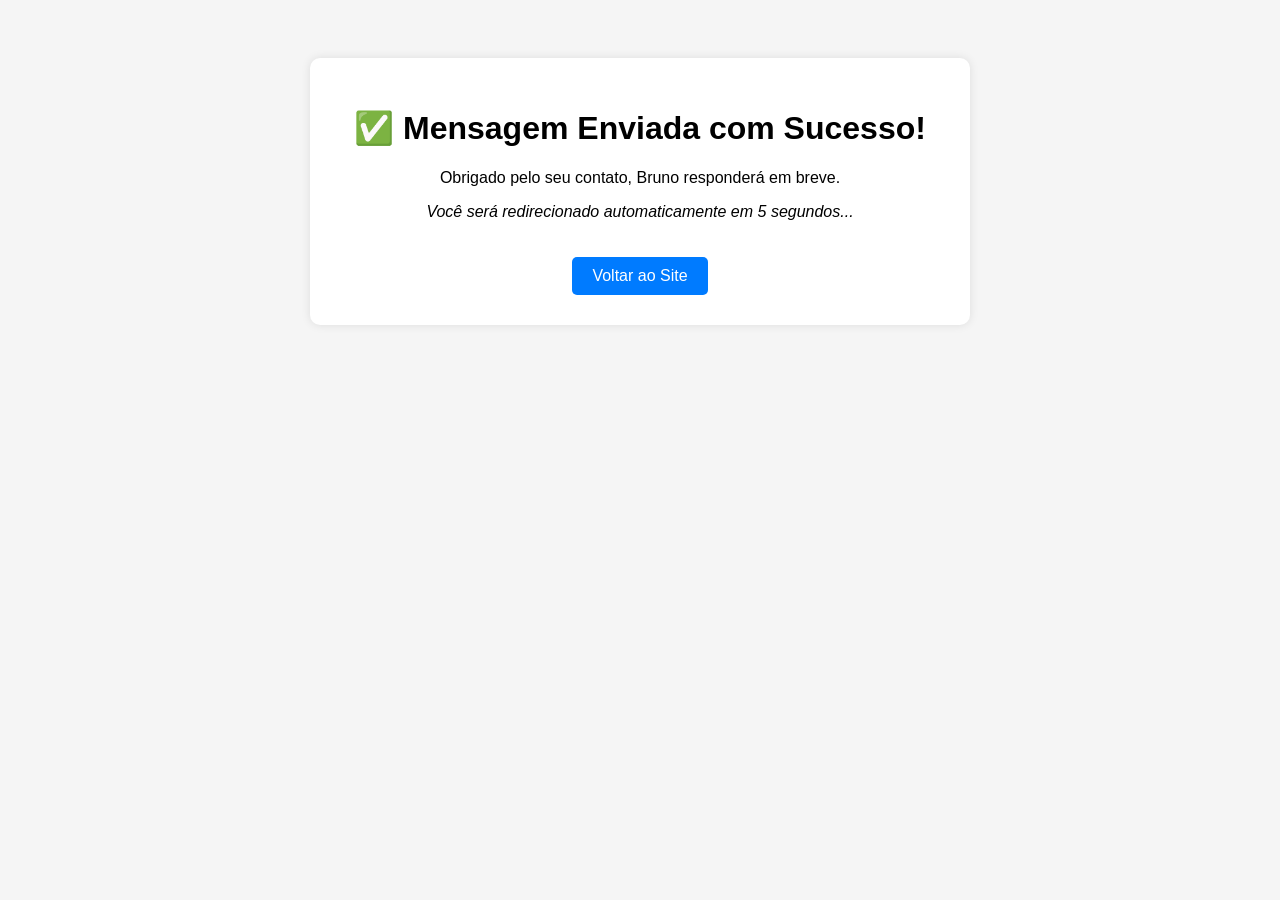
<file: public/obrigado.html>
<!DOCTYPE html>
<html lang="pt-BR">
<head>
  <meta charset="UTF-8">
  <meta name="viewport" content="width=device-width, initial-scale=1.0">
  <title>Mensagem Enviada!</title>
  <style>
    body {
      font-family: Arial, sans-serif;
      text-align: center;
      padding: 50px;
      background-color: #f5f5f5;
    }
    .container {
      max-width: 600px;
      margin: 0 auto;
      background: white;
      padding: 30px;
      border-radius: 10px;
      box-shadow: 0 0 10px rgba(0,0,0,0.1);
    }
    .btn {
      display: inline-block;
      margin-top: 20px;
      padding: 10px 20px;
      background: #007bff;
      color: white;
      text-decoration: none;
      border-radius: 5px;
    }
  </style>
</head>
<body>
  <div class="container">
    <h1>✅ Mensagem Enviada com Sucesso!</h1>
    <p>Obrigado pelo seu contato, Bruno responderá em breve.</p>
    <p><em>Você será redirecionado automaticamente em 5 segundos...</em></p>
    <a href="https://bmfolio.web.app/" class="btn">Voltar ao Site</a>
  </div>

  <script>
    // Redirecionamento automático após 5 segundos
    setTimeout(() => {
      window.location.href = "https://bmfolio.web.app/";
    }, 5000);
  </script>
</body>
</html>
</file>
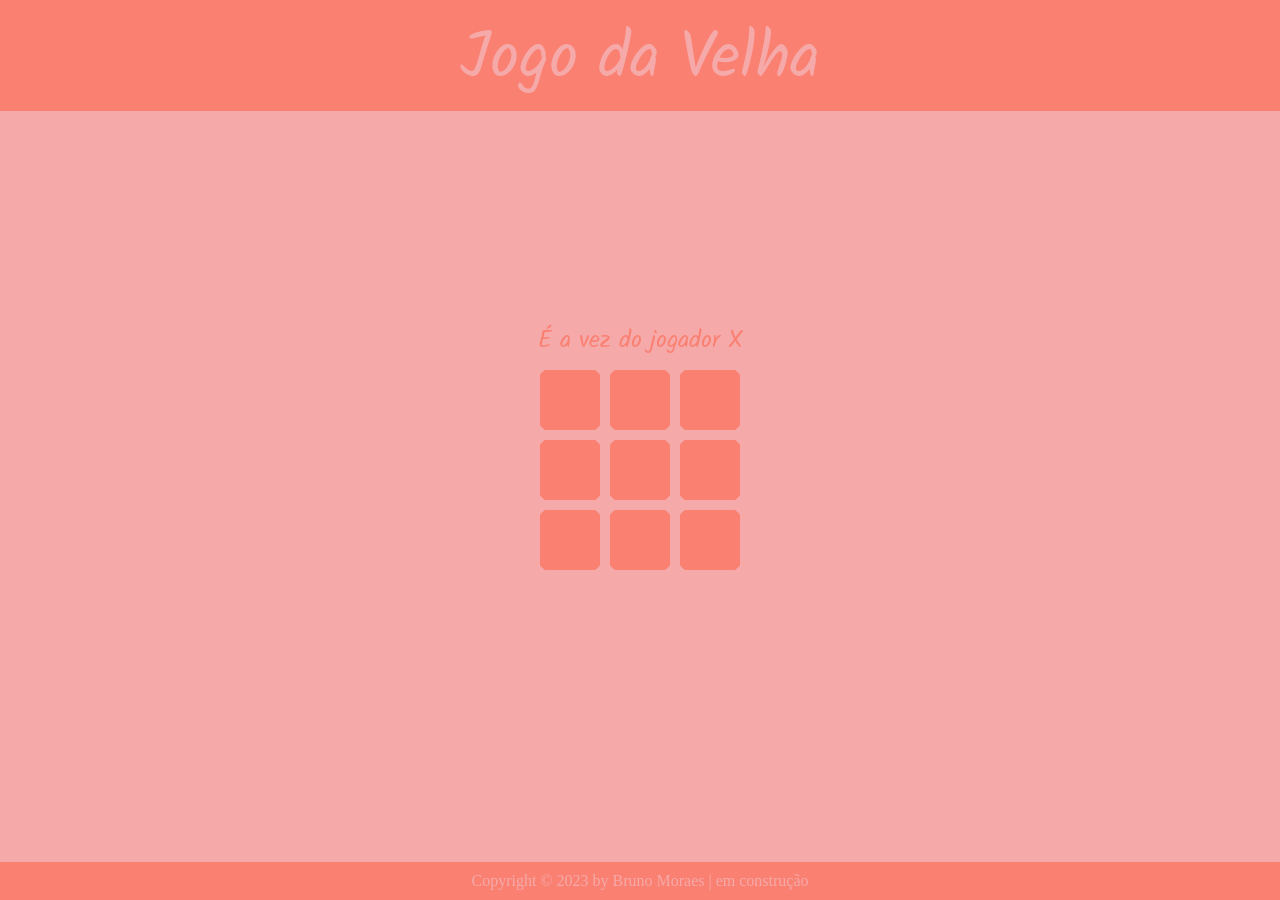
<file: public/trabalhos/jogodavelha.html>
<!DOCTYPE html>
<html lang="pt-br">
<head>
  <meta charset="UTF-8">
  <meta name="viewport" content="width=device-width, initial-scale=1">
  
  <title>Jogo da Velha</title>
  <link rel="shortcut icon" href="imagens/favicon.ico" type="image/x-icon" />
  <style>
  @import url('https://fonts.googleapis.com/css2?family=Permanent+Marker&family=Solitreo&display=swap');


/* Estilo global para remover margens, bordas e configurações de fonte padrão, alinhamento de elementos e estilos para links. */
* {
  box-sizing: border-box;
  margin: 0;
  border: 0;
  padding:0;
  font: inherit;
  font-size:100%;
  vertical-align:baseline;
}

a:link {text-decoration: none;color: #F5A9A9;}
a:visited {text-decoration: none; color: #F5A9A9;}
a:hover {text-decoration: none;color: #F5A9A9;}
a:active {text-decoration: none;color: #F5A9A9;}
/* Configurações gerais para o documento HTML, incluindo tamanho de fonte padrão, largura e altura do documento e desabilitação da seleção de texto pelo usuário. */  
html {
  width: 100vw;
  height: 100vh;
  font-size:16px;
  user-select: none;
}
/* Define as cores de fundo e fonte */

body {
  background-color: #F5A9A9;
  color: #F5A9A9;
  width:100%;
  height:100%;
  position: fixed;
}

/* Define a estrutura de layout */
.container {
  margin: 0;
  height:100%;
  display: flex;
  flex-direction: column;
}

/* Define o estilo do cabeçalho */
.header {
  background-color: #FA8072;
  color: #F5A9A9;
  text-align: center;
  padding: 20px;
  padding-bottom: 0;
  font-size: 4em;
  font-family: 'Solitreo', cursive;
}

/* Define o estilo do conteúdo */
.main {
  color: #FA8072;
  flex: 1;
  display: flex;
  flex-direction: column;
  align-items: center;
  justify-content: center;
}

/* Define o estilo do rodapé */
.footer {
  background-color: #FA8072;
  color: #F5A9A9;
  text-align: center;
  padding: 10px;
}
.copyright {
  display: inline-block;
  position: relative;
  
}

.copyright::after {
  content: "Criado em 27 de janeiro de 2023";
  position: absolute;
  right: 0;
  top: -115%;
  font-size: 10px;
  background-color: #eee;
  padding: 5px;
  border: 1px solid black;
  border-radius: 4px;
  opacity: 0;
  transition: opacity 0.3s;
  color: #333;
}

.copyright:hover::after {
  opacity: 1;
}

/* Estilos para a tabela do jogo */
table {
  border-collapse: collapse;
  margin: 0 auto;
  font-family: 'Solitreo', cursive;
  font-size: 1.5rem;
}
td {
  width: 70px;
  height: 70px;
  text-align: center;
  vertical-align: middle;
  font-size: 2.5rem;
  font-family: 'Permanent Marker', cursive;
  border:10px solid #F5A9A9;;
  background-color: #FA8072;
  border-radius: 35%;
  color: #F5A9A9;
}

.button-container {
  display: flex;
  justify-content: center;
  margin-top: 20px;
  visibility: hidden;
}

#restart-button {
  background-color: #FA8072;
  color: #F5A9A9;
  font-size: 1.5rem;
  padding: 10px 20px;
  border: none;
  border-radius: 5px;
  cursor: pointer;
}

  </style>
</head>
<body>
  <div class="container">
    <div class="header">
      <h1>Jogo da Velha</h1>
    </div>
    <div class="main">
<div class="tabuleiro">   
<table id="game">
<caption> É a vez do jogador <span id="player">X</span> </caption> 
<tr>
<td id="0"></td>
<td id="1"></td>
<td id="2"></td>
</tr>
<tr>
<td id="3"></td>
<td id="4"></td>
<td id="5"></td>
</tr>
<tr>
<td id="6"></td>
<td id="7"></td>
<td id="8"></td>
</tr>
</table>
</div>
<div class="button-container">
  <button id="restart-button">Reiniciar</button>
</div>

    </div>
<footer class="footer">
      <a href="#"><span class="anotacao copyright" >Copyright © 2023 by Bruno Moraes</span></a> | <a href="#"><span class="anotacao" >em construção</span></a>
    </footer>
  </div>
  <script>
  // Variáveis para controlar o jogo
var jogador = document.querySelector("#player");
var game = document.getElementById("game");
var cells = game.getElementsByTagName("td");
var currentPlayer = "X";
var gameOver = false;
var moves = 0;
var winCombinations = [
  [0, 1, 2],
  [3, 4, 5],
  [6, 7, 8],
  [0, 3, 6],
  [1, 4, 7],
  [2, 5, 8],
  [0, 4, 8],
  [2, 4, 6]
];
var cellElements = [...cells];
var clickedCell = null; // variável para armazenar a célula clicada

// Adicionando evento de clique e de passar o mouse nas células da tabela
cellElements.forEach(function(cell) {
  cell.addEventListener("click", function() {
    if (clickedCell === cell && !gameOver) { // verifica se a célula clicada é a mesma que está sendo exibida
      cell.textContent = currentPlayer;
      moves++;
      checkForWin();
      checkForDraw();
      togglePlayer();
      clickedCell = null; // reseta a variável para indicar que nenhum símbolo está sendo exibido
    }
  });
  
  cell.addEventListener('mouseover', () => {
    if (!gameOver && cell.textContent === "" && clickedCell === null) { // verifica se a célula ainda está vazia e nenhum símbolo está sendo exibido
      cell.textContent = currentPlayer;
      clickedCell = cell;
    }
  });
  
  cell.addEventListener('mouseout', () => {
    if (!gameOver && clickedCell === cell) { // verifica se o símbolo exibido é o mesmo que foi adicionado com o mouseover
      cell.textContent = "";
      clickedCell = null;
    }
  });
});

// Adicionando botão de reinício
var restartButton = document.getElementById('restart-button');
restartButton.addEventListener('click', function() {
  // Reinicia o jogo
  currentPlayer = "X";
  gameOver = false;
  moves = 0;
  cellElements.forEach(function(cell) {
    cell.textContent = "";
  });
  restartButton.style.visibility= 'hidden'; // Esconde o botão de reinício novamente
  jogador.innerHTML = `${currentPlayer}`;
});

// Função para alternar jogadores
function togglePlayer() {
  currentPlayer = currentPlayer === "X" ? "O" : "X";
  jogador.innerHTML = `${currentPlayer}`;
}

// Função para verificar vitória
function checkForWin() {
  winCombinations.forEach(function(combination) {
    if (
      cells[combination[0]].textContent === currentPlayer &&
      cells[combination[1]].textContent === currentPlayer &&
      cells[combination[2]].textContent === currentPlayer
    ) {
      gameOver = true;
      restartButton.style.visibility= 'visible'; // Mostra o botão de reinício
      alert("O Jogador " + currentPlayer + " venceu!");
    }
  });
}

// Função para verificar empate
function checkForDraw() {
  if (!gameOver && moves === 9) {
    gameOver = true;
    restartButton.style.visibility= 'visible'; // Mostra o botão de reinício
    alert("Empate!");
  }
}

</script>
</body>
</html>
</file>
